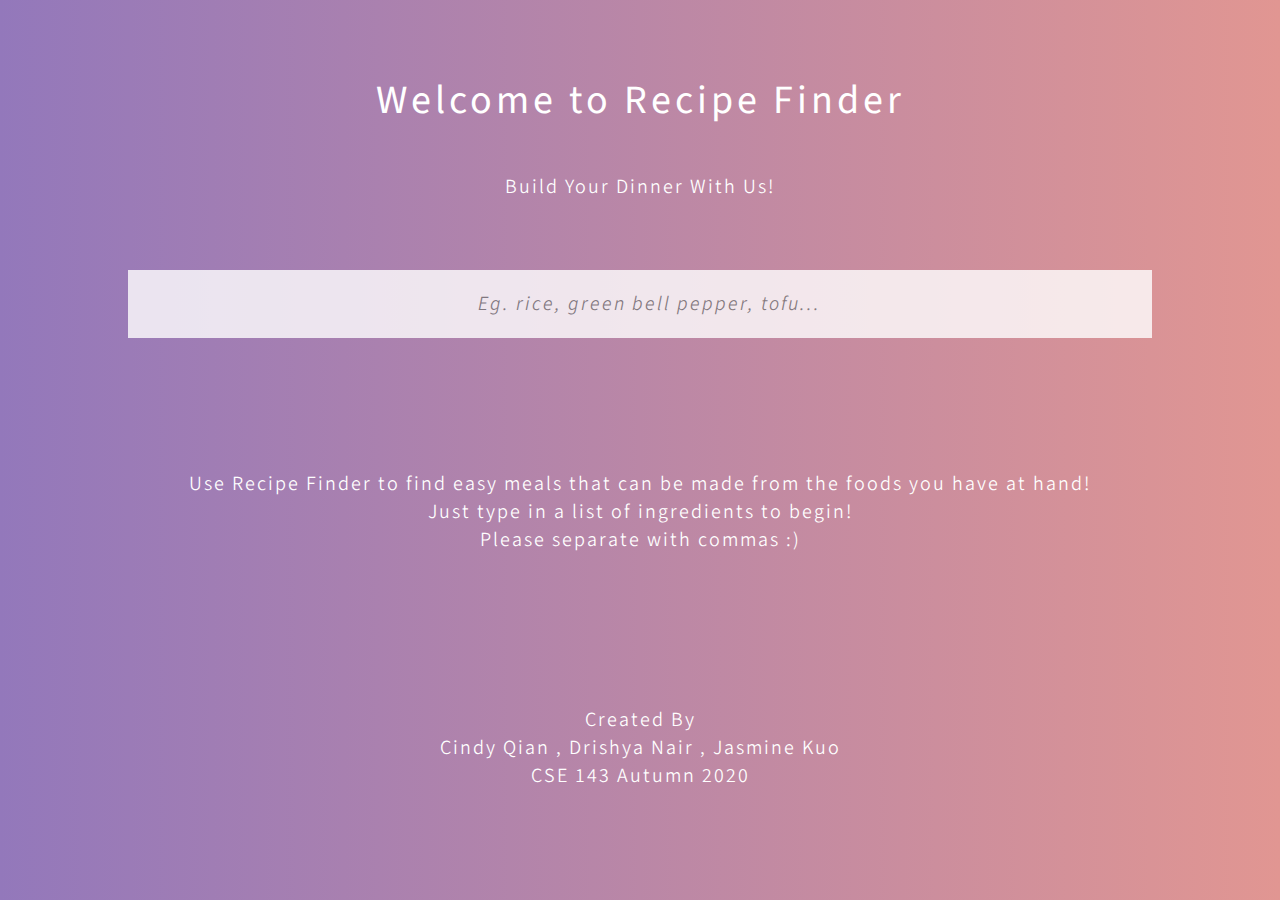
<file: index.html>
<!DOCTYPE html>
<script src="searchBarFunctionality.js"></script>
<html>
    <link rel="preconnect" href="https://fonts.gstatic.com"> 
    <link href="https://fonts.googleapis.com/css2?family=Source+Sans+Pro:ital,wght@0,200;0,300;0,400;0,600;0,700;0,900;1,200;1,300;1,400;1,600;1,700;1,900&display=swap" rel="stylesheet">
    <head>
        <title>Recipe Finder</title>
        <meta charset="utf-8">
        <meta name="viewport" content="width=device-width, initial-scale=1.0">
        <link rel="stylesheet" href="main.css">
  </head>

    <body>
 
        <div class="typewriter welcome">
            <h1>Welcome to Recipe Finder</h1>
        </div>

        <div class="slogan">
            <p>Build Your Dinner With Us!</p>
        </div>

        <div class="search">
            <form action="/foundRecipes.html">
                <input id="searchInput" type="text" placeholder="Eg. rice, green bell pepper, tofu...">
                <script> 
                    var input = document.getElementById("searchInput");
                    input.addEventListener("keyup", function(event) {
                        if (event.keyCode === 13) {
                            event.preventDefault();
                            var userInput = document.getElementById("searchInput").value;
                            startSearch(userInput);
                        }
                    });
                </script>
            </form>
        </div>

        <div class="blurb">
            <p>Use Recipe Finder to find easy meals that can be made from the foods you have at hand! <br> Just type in a list of ingredients to begin! <br> Please separate with commas :)</p>
        </div>

        <div class="bottom">
            <p>Created By<br>Cindy Qian ,   Drishya Nair ,   Jasmine Kuo<br>CSE 143 Autumn 2020</p>
        </div>

    </body>

</html>
</file>
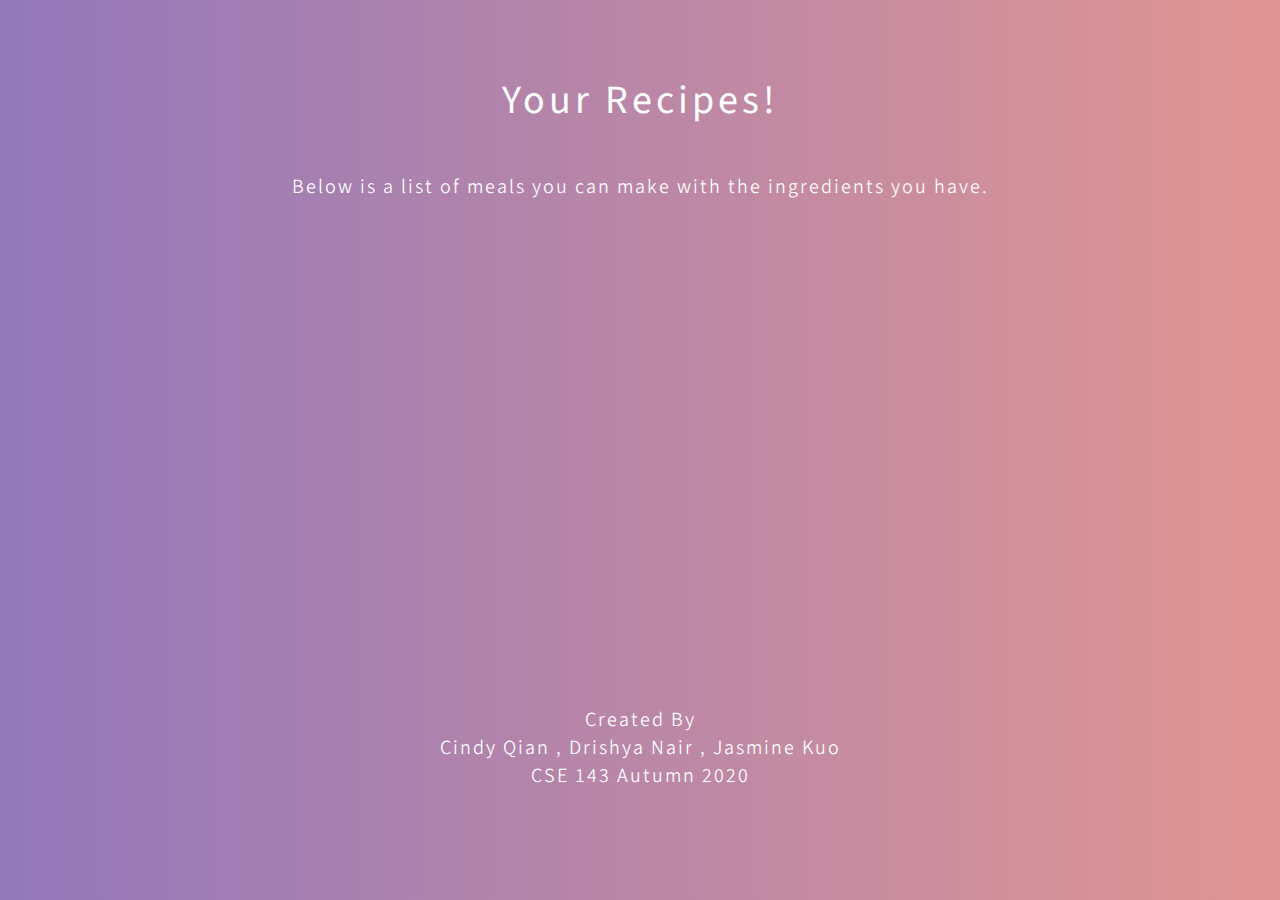
<file: foundRecipes.html>
<!DOCTYPE html>
<script src="searchBarFunctionality.js"></script>

<html>
    <link rel="preconnect" href="https://fonts.gstatic.com"> 
    <link href="https://fonts.googleapis.com/css2?family=Source+Sans+Pro:ital,wght@0,200;0,300;0,400;0,600;0,700;0,900;1,200;1,300;1,400;1,600;1,700;1,900&display=swap" rel="stylesheet">
    <head>
        <title>Your Recipes</title>
        <meta charset="utf-8">
        <meta name="viewport" content="width=device-width, initial-scale=1.0">
        <link rel="stylesheet" href="main.css">
    </head>
    <body>
        <div class="typewriter results welcome">
            <h1>Your Recipes!</h1>
            
        </div>

        <div class="slogan" >
            <p id="slogan">Below is a list of meals you can make with the ingredients you have.</p> 
        </div>

        <div id="recipesGrid"> 
            <!-- 3 recipes for now, div's below are placeholder but are created as user inputs ingredients -->
            <!-- <div class="recipeTitles" id="recipe1">
                <h1 class="recipeTitle" id="recipe1Text">Option 1</h1>
            </div>

            <div class="recipeTitles" id="recipe2">
                <h1 class="recipeTitle" id="recipe2Text">Option 2</h1>
            </div>

            <div class="recipeTitles" id="recipe3">
                <h1 class="recipeTitle" id="recipe3Text">Option 3</h1>
            </div> -->

        </div>

        <div class="bottom">
            <p>Created By<br>Cindy Qian ,   Drishya Nair ,   Jasmine Kuo<br>CSE 143 Autumn 2020</p>
        </div>

    </body>
    
</html>
</file>
<file: main.css>
html{
    height: 100%;
}


body {
    background-image: linear-gradient(to right, #9378bb , #e19692);
}

h1 {
    font-family: 'Source Sans Pro', sans-serif;
    font-size: 40px;
    font-weight: 400;
    color: #ffffff;
    text-align: center;
}

.welcome{
    position: absolute;
    top: 8%;
    width: 80%;
    right: 10%;
}

p {
    font-family: 'Source Sans Pro', sans-serif;
    font-size: 20px;
    font-weight: 350;
    color: #ffffff;
    text-align: center;
    letter-spacing: .10em; 
}


.slogan{
    position: absolute;
    top: 17%;
    width: 80%;
    right: 10%;
}

.typewriter h1 {
  overflow: hidden;
  white-space: nowrap;
  margin: 0 auto;
  letter-spacing: .10em; 
  animation: 
    typing 3.5s steps(40, end),
    blink-caret .75s step-end infinite;
}

/* The typing effect */
@keyframes typing {
  from { width: 0 }
  to { width: 100% }
}

.search {
    position: absolute;
    top: 30%;
    width: 80%;
    right: 10%;
    background-color: #ffffff;
    opacity: 0.8;
}



.search input[type=text] {
    width: 80%;
    padding: 10px;
    padding-left: 10%;
    border: none;
    margin: 10px;
    font-family: 'Source Sans Pro', sans-serif;
    font-size: 20px;
    font-weight: 350;
    font-style: italic;
    /* color: #ffffff; */
    text-align: center;
    letter-spacing: .10em;
}



input:focus,
select:focus,
textarea:focus,
button:focus {
    outline: none;
    caret-color: #e19692;
}

::selection {
  color: #ffffff;
  background: #ebbebc;
}

.blurb{
    position: absolute;
    top: 50%;
    width: 80%;
    right: 10%;
}


#recipesGrid{
    position: absolute;
    top: 30%;
    width: 80%;
    height: 80px;
    right: 10%;
}


#recipe1{
    height: 100%;
    background-color: #ffffff;
    opacity: 0.8;
    /* background-image: url("tempImage.png"); */
}

#recipe2{
    height: 100%;
    background-color: #ffffff;
    opacity: 0.8;
    /* background-image: url("tempImage.png"); */
}

#recipe3{
    height: 100%;
    background-color: #ffffff;
    opacity: 0.8;
    /* background-image: url("tempImage.png"); */
}

.recipeTitle{
    padding-top: 19px;
    font-size: 30px;
    /* font-weight: 350; */
    color: #9378bb;
    text-align: center;
    font-weight: 370;
    opacity: 0.5;
    
}


.bottom{
    position: absolute;
    bottom: 10%;
    /*^doesnt work if more than 3 results*/
    width: 80%;
    right: 10%;
}
</file>
